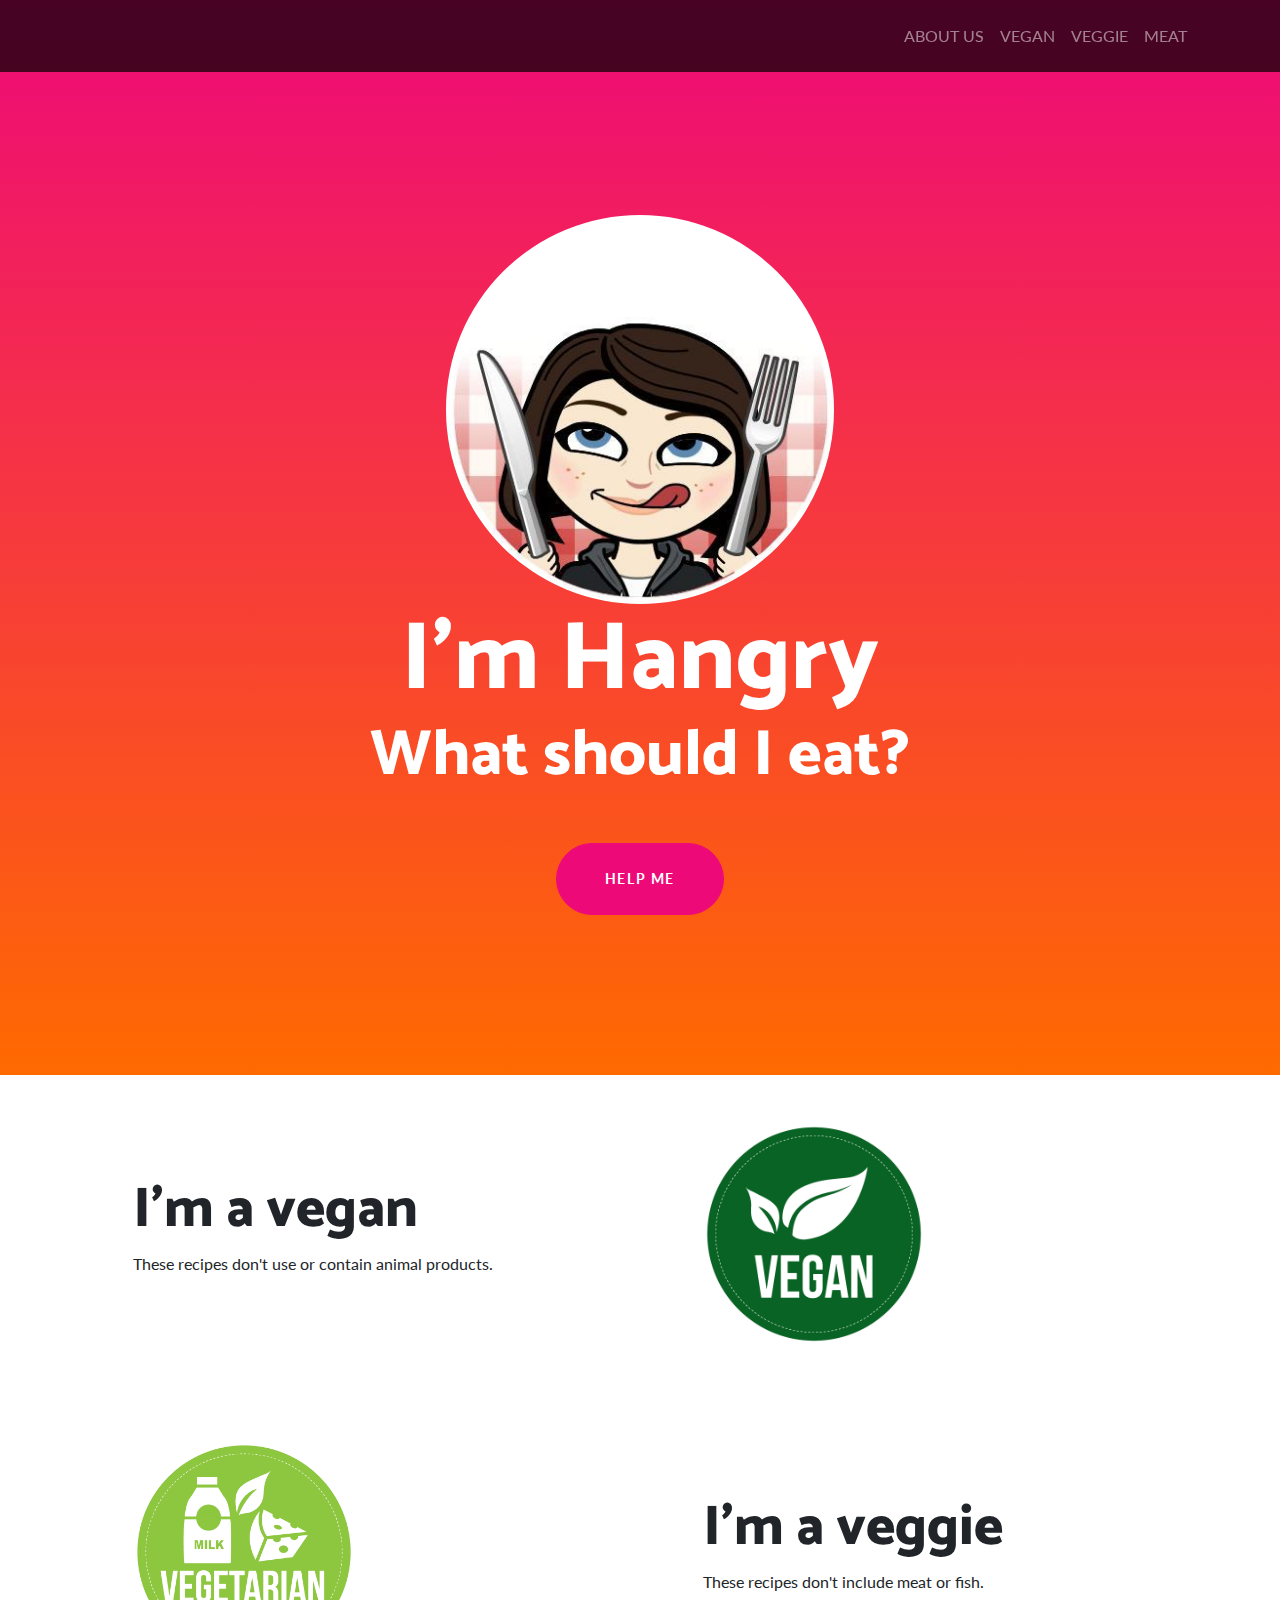
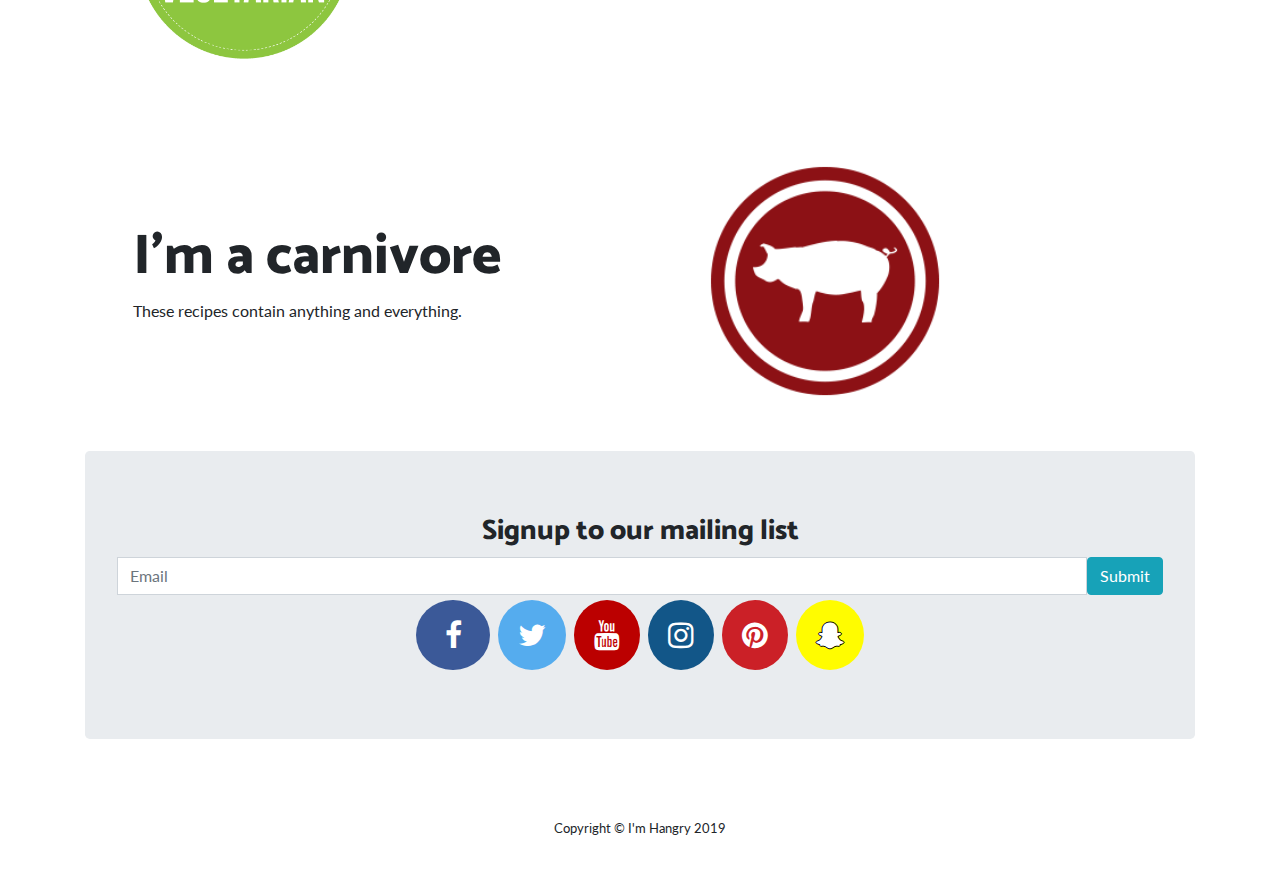
<file: index.html>
<!DOCTYPE html>
<html lang="en">

<head>

  <meta charset="utf-8">
  <meta name="viewport" content="width=device-width, initial-scale=1, shrink-to-fit=no">
  <meta name="Hangry" content="">
  <meta name="Shannon" content="">

  <title>I'm Hangry</title>

  <!-- Bootstrap core CSS -->
  <link href="vendor/bootstrap/css/bootstrap.min.css" rel="stylesheet">

  <!-- Custom fonts for this template -->
  <link href="https://fonts.googleapis.com/css?family=Catamaran:100,200,300,400,500,600,700,800,900" rel="stylesheet">
  <link href="https://fonts.googleapis.com/css?family=Lato:100,100i,300,300i,400,400i,700,700i,900,900i" rel="stylesheet">

  <!-- Custom styles for this template -->
  <link href="css/one-page-wonder.min.css" rel="stylesheet">

  <!-- Add icon library -->
  <link rel="stylesheet" href="https://cdnjs.cloudflare.com/ajax/libs/font-awesome/4.7.0/css/font-awesome.min.css">

  <style>
    .fa {
      padding: 20px;
      font-size: 30px;
      text-align: center;
      text-decoration: none;
      margin: 5px 2px;
      border-radius: 50%;
    }

    .fa:hover {
        opacity: 0.7;
    }

    .fa-twitter {
      background: #55ACEE;
      color: white;
    }

    .fa-facebook {
      background: #3B5998;
      color: white;
    }

    .fa-youtube {
      background: #bb0000;
      color: white;
    }

    .fa-instagram {
      background: #125688;
      color: white;
    }

    .fa-pinterest {
      background: #cb2027;
      color: white;
    }

    .fa-snapchat-ghost {
      background: #fffc00;
      color: white;
      text-shadow: -1px 0 black, 0 1px black, 1px 0 black, 0 -1px black;
    }

  </style>
</head>

<body>

  <!-- Navigation -->
  <nav class="navbar navbar-expand-lg navbar-dark navbar-custom fixed-top">
    <div class="container">
      <button class="navbar-toggler" type="button" data-toggle="collapse" data-target="#navbarResponsive" aria-controls="navbarResponsive" aria-expanded="false" aria-label="Toggle navigation">
        <span class="navbar-toggler-icon"></span>
          </button>
            <div class="collapse navbar-collapse" id="navbarResponsive">
              <ul class="navbar-nav ml-auto">
                <a class="nav-link" href="about.html">ABOUT US</a>
                <a class="nav-link" href="vegan.html">VEGAN</a>
                <a class="nav-link" href="veggie.html">VEGGIE</a>
                <a class="nav-link" href="meat.html">MEAT</a>
              </ul>
            </div>
    </div>
  </nav>

  <header class="masthead text-center text-white">
    <div class="masthead-content">
      <div class="container">
        <img class="img-fluid rounded-circle" src="img/hungry.jpeg" alt="" style="width:35%"">
          <h1 class="masthead-heading mb-0">I'm Hangry</h1>
          <h2 class="masthead-subheading mb-0">What should I eat?</h2>
          <a href="https://www.just-eat.co.uk/"" img class="btn btn-primary btn-xl rounded-pill mt-5">Help Me</a>
      </div>
    </div>
  </header>

  <section>
    <div class="container">
      <div class="row align-items-center">
        <div class="col-lg-6 order-lg-2">
          <div class="p-5">
            <a href="vegan.html">
              <img class="img-fluid rounded-circle" src="img/vegan.png" alt="" style="width:50%"">
             </a>
          </div>
        </div>

        <div class="col-lg-6 order-lg-1">
          <div class="p-5">
            <h2 class="display-4">I'm a vegan</h2>
              <p>These recipes don't use or contain animal products.</p>
          </div>
        </div>
      </div>
    </div>
  </section>

  <section>
    <div class="container">
      <div class="row align-items-center">
        <div class="col-lg-6">
          <div class="p-5">
            <a href="veggie.html">
              <img class="img-fluid rounded-circle" src="img/veggie.png" alt="" style="width:50%">
            </a>
          </div>
        </div>

        <div class="col-lg-6">
          <div class="p-5">
            <h2 class="display-4">I'm a veggie</h2>
                <p>These recipes don't include meat or fish.</p>
          </div>
        </div>
      </div>
    </div>
  </section>

  <section>
    <div class="container">
      <div class="row align-items-center">
        <div class="col-lg-6 order-lg-2">
          <div class="p-5">
            <a href="meat.html">
              <img class="img-fluid rounded-circle" src="img/meat.png" alt="" style="width:55%">
             </a>
          </div>
        </div>
        <div class="col-lg-6 order-lg-1">
          <div class="p-5">
            <h2 class="display-4">I'm a carnivore</h2>
              <p>These recipes contain anything and everything.</p>
          </div>
        </div>
      </div>
    </div>
  </section>

  <div class="container" align="center">
      <div class="jumbotron">
        <h3>Signup to our mailing list</h3>
          <form>
            <div class="input-group">
              <span class="input-group-addon"><i class="glyphicon glyphicon-user"></i></span>
                <input id="email" type="text" class="form-control" name="email" placeholder="Email">
                <input type="submit" class="btn btn-info" value="Submit">
            </div>
          </form>
            <!-- Add font awesome icons -->
            <a href="https://www.facebook.com" class="fa fa-facebook" style="width:7%"></a>
            <a href="https://www.twitter.com" class="fa fa-twitter"></a>
            <a href="https://www.youtube.com" class="fa fa-youtube"></a>
            <a href="https://www.instagram.com" class="fa fa-instagram"></a>
            <a href="https://www.pinterest.com" class="fa fa-pinterest"></a>
            <a href="https://www.snapchat.com" class="fa fa-snapchat-ghost"></a>
      </div>
  </div>



  <!-- Footer -->
  <footer class="py-5 bg-white">
    <div class="container">
      <p class="m-0 text-center text-black small">Copyright &copy; I'm Hangry 2019</p>
    </div>
    <!-- /.container -->
  </footer>

  <!-- Bootstrap core JavaScript -->
  <script src="vendor/jquery/jquery.min.js"></script>
  <script src="vendor/bootstrap/js/bootstrap.bundle.min.js"></script>

</body>

</html>
</file>
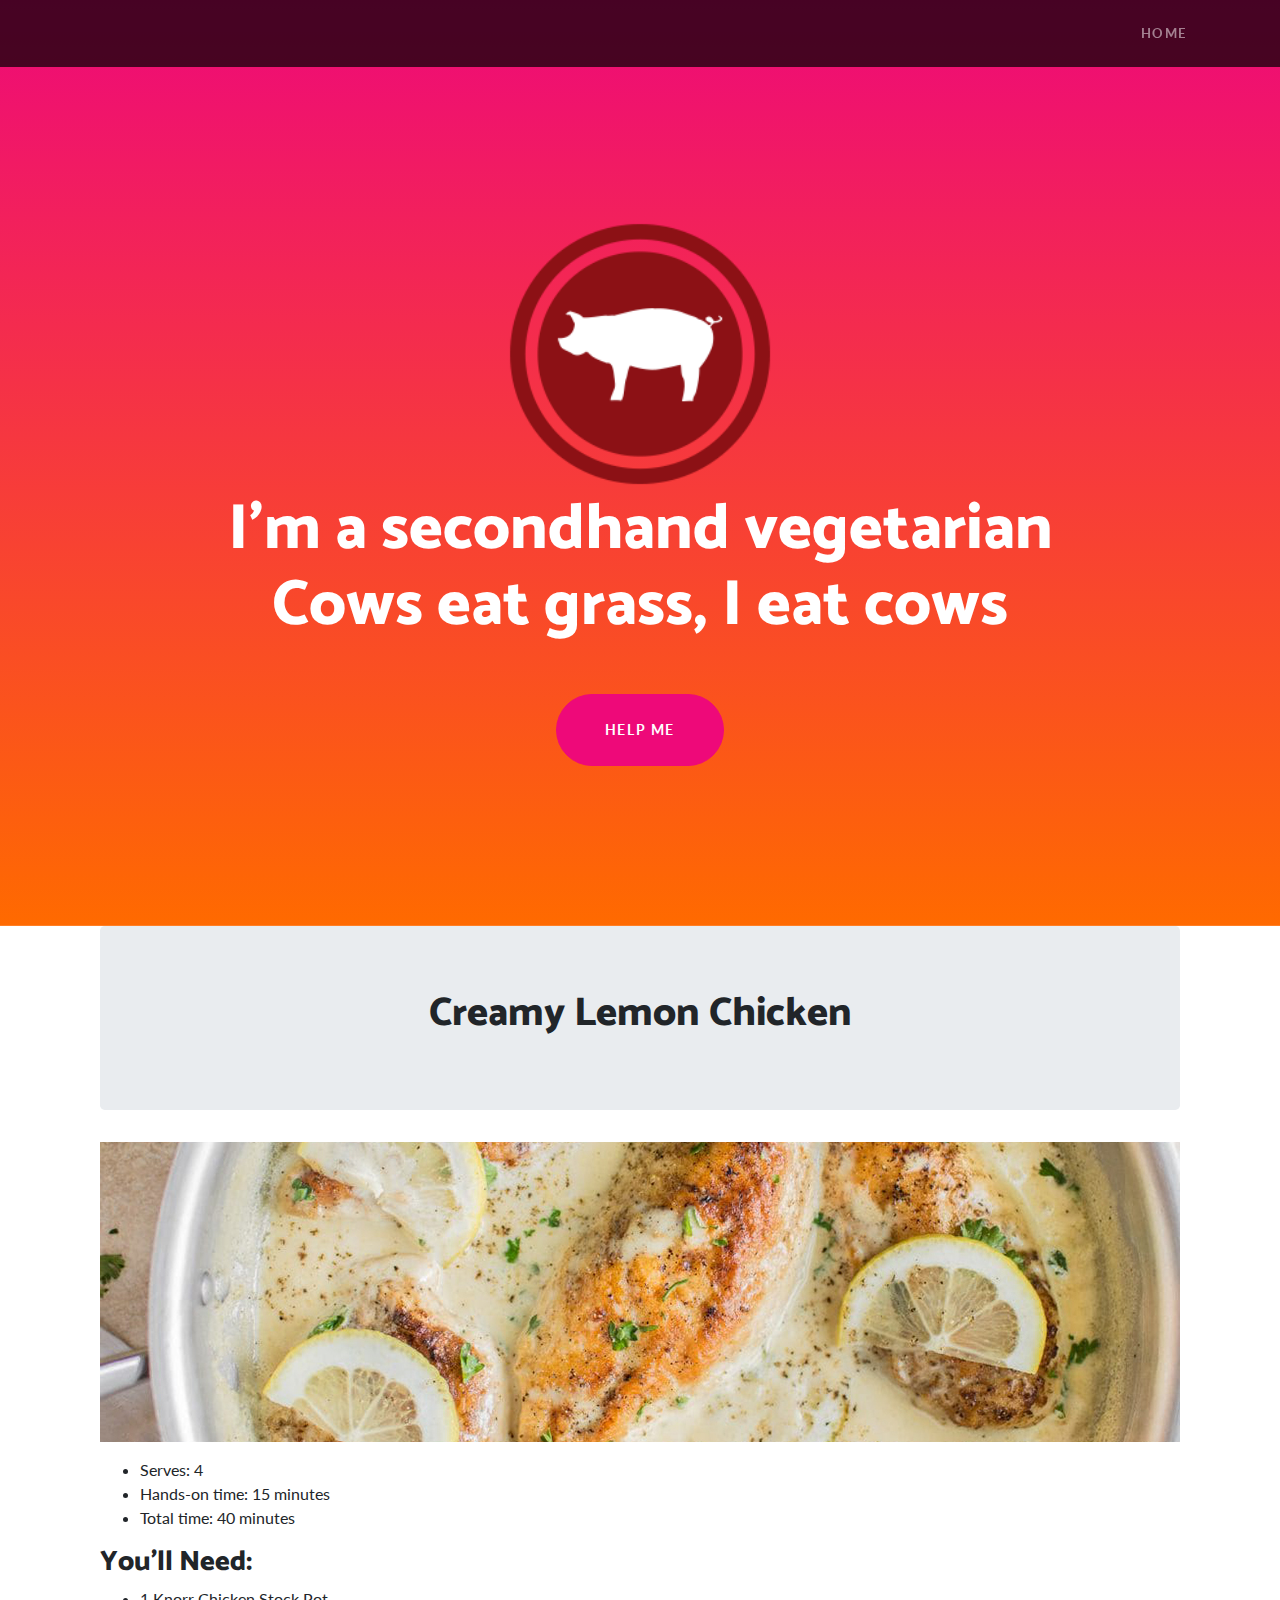
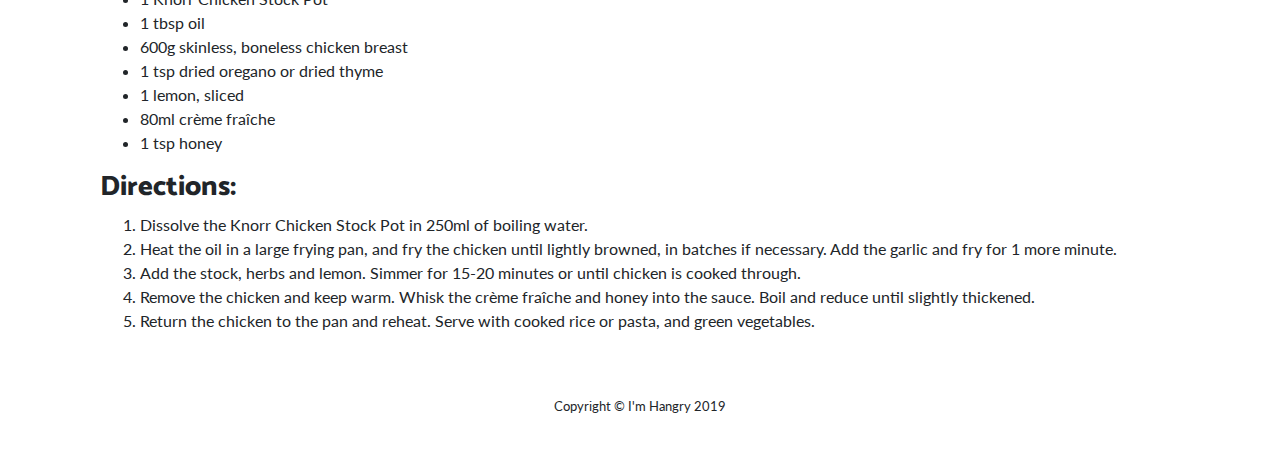
<file: meat.html>
<!DOCTYPE html>
<html lang="en">

<head>

  <meta charset="utf-8">
  <meta name="viewport" content="width=device-width, initial-scale=1, shrink-to-fit=no">
  <meta name="Hangry" content="">
  <meta name="Shannon" content="">

  <title>Meat's on the Menu</title>

  <!-- Bootstrap core CSS -->
  <link href="vendor/bootstrap/css/bootstrap.min.css" rel="stylesheet">

  <!-- Custom fonts for this template -->
  <link href="https://fonts.googleapis.com/css?family=Catamaran:100,200,300,400,500,600,700,800,900" rel="stylesheet">
  <link href="https://fonts.googleapis.com/css?family=Lato:100,100i,300,300i,400,400i,700,700i,900,900i" rel="stylesheet">

  <!-- Custom styles for this template -->
  <link href="css/one-page-wonder.min.css" rel="stylesheet">

</head>

<body>

  <!-- Navigation -->
  <nav class="navbar navbar-expand-lg navbar-dark navbar-custom fixed-top">
    <div class="container">
      <button class="navbar-toggler" type="button" data-toggle="collapse" data-target="#navbarResponsive" aria-controls="navbarResponsive" aria-expanded="false" aria-label="Toggle navigation">
        <span class="navbar-toggler-icon"></span>
      </button>
      <div class="collapse navbar-collapse" id="navbarResponsive">
        <ul class="navbar-nav ml-auto">
          <li class="nav-item">
            <a class="nav-link" href="index.html">Home</a>
          </li>
        </ul>
      </div>
    </div>
  </nav>

  <header class="masthead text-center text-white">
    <div class="masthead-content">
      <div class="container">
        <img class="img-fluid rounded-circle" src="img/meat.png" alt="" style="width:25%">
          <h2 class="masthead-subheading mb-0">I'm a secondhand vegetarian</h2>
          <h2 class="masthead-subheading mb-0">Cows eat grass, I eat cows</h2>
              <a href="https://www.ubereats.com/en-GB/" class="btn btn-primary btn-xl rounded-pill mt-5">Help Me</a>
      </div>
    </div>
  </header>


  <section>
    <div class="container">
      <div class="row align-items-center">
        <div class="p-10">
        </div>
      </div>

      <div class="container" align="center">
        <div class="jumbotron">
          <h1>Creamy Lemon Chicken</h1>
        </div>
        <img src="img/easy-creamy-lemon.jpg" width="1080" height="300">
</div>


          <div class="container">
            <p>
              <ul>
                <li>Serves: 4</li>
                <li>Hands-on time: 15 minutes</li>
                <li>Total time: 40 minutes</li>
              </ul>
            </p>

            <p>
            <h3>You'll Need:</h3>
              <ul>
                <li>1 Knorr Chicken Stock Pot </li>
                <li>1 tbsp oil</li>
                <li>600g skinless, boneless chicken breast</li>
                <li>1 tsp dried oregano or dried thyme</li>
                <li>1 lemon, sliced</li>
                <li>80ml crème fraîche</li>
                <li>1 tsp honey</li>
              </ul>
            </p>

            <p>
            <h3>Directions:</h3>
              <ol>
                <li>Dissolve the Knorr Chicken Stock Pot in 250ml of boiling water.</li>
                <li>Heat the oil in a large frying pan, and fry the chicken until lightly browned, in batches if necessary. Add the garlic and fry for 1 more minute.</li>
                <li>Add the stock, herbs and lemon. Simmer for 15-20 minutes or until chicken is cooked through.</li>
                <li>Remove the chicken and keep warm. Whisk the crème fraîche and honey into the sauce. Boil and reduce until slightly thickened.</li>
                <li>Return the chicken to the pan and reheat. Serve with cooked rice or pasta, and green vegetables. </li>
              </ol>
            </p>
          </div>
        </div>
      </div>
    </div>
  </section>

  <!-- Footer -->
  <footer class="py-5 bg-white">
    <div class="container">
      <p class="m-0 text-center text-black small">Copyright &copy; I'm Hangry 2019</p>
    </div>
    <!-- /.container -->
  </footer>

  <!-- Bootstrap core JavaScript -->
  <script src="vendor/jquery/jquery.min.js"></script>
  <script src="vendor/bootstrap/js/bootstrap.bundle.min.js"></script>

  </body>

</html>
</file>
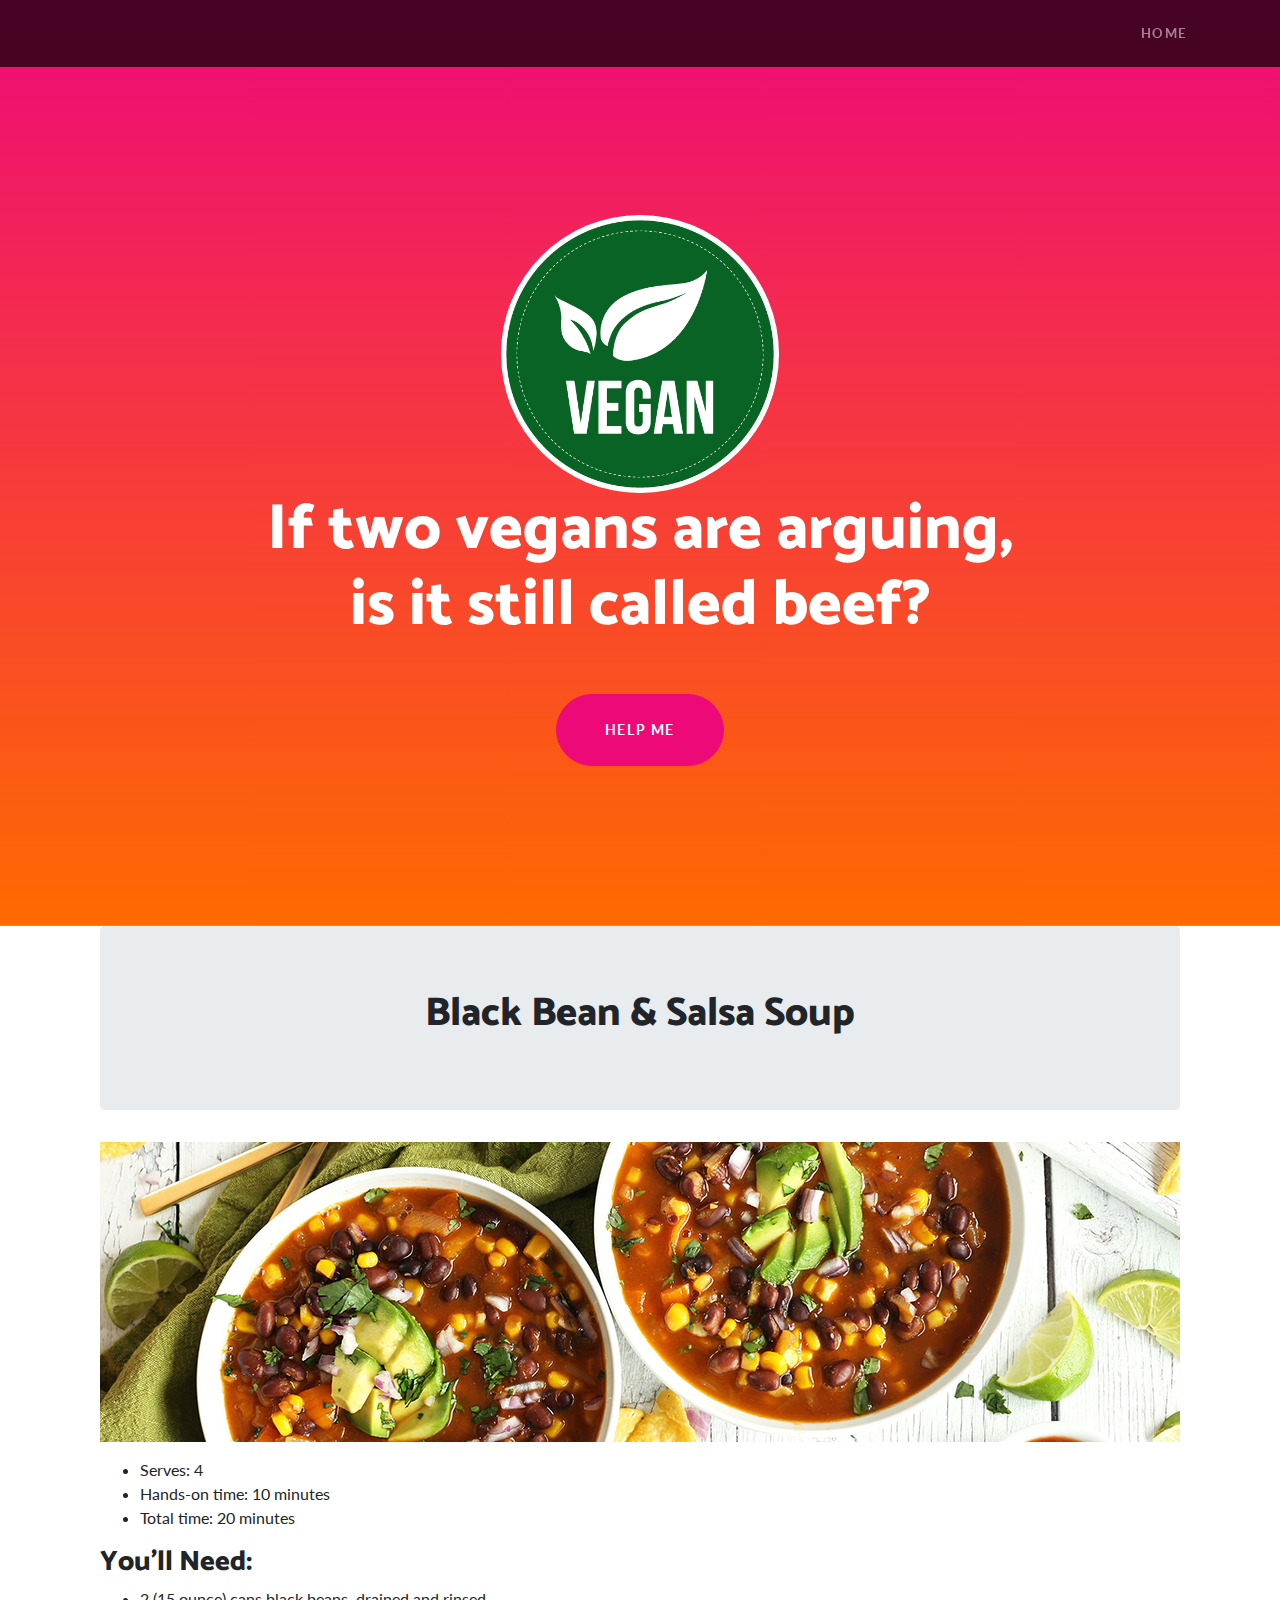
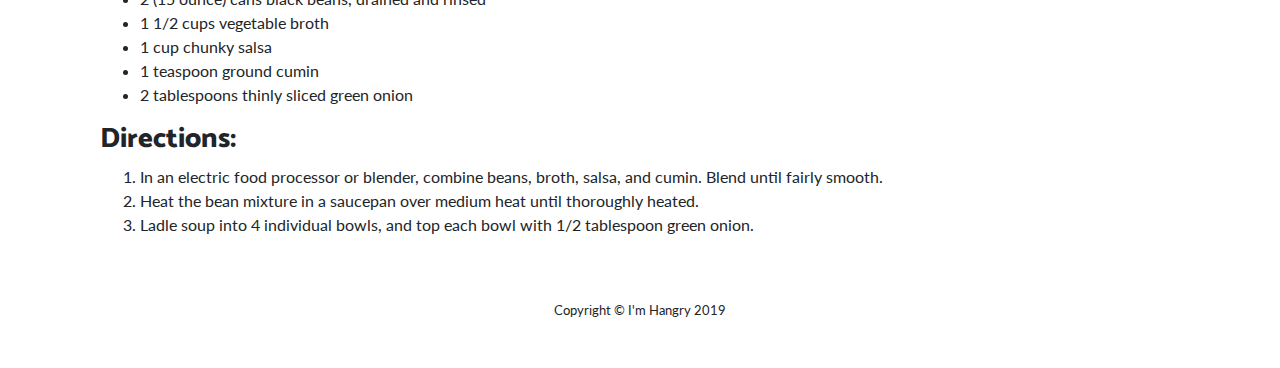
<file: vegan.html>
<!DOCTYPE html>
<html lang="en">

<head>

  <meta charset="utf-8">
  <meta name="viewport" content="width=device-width, initial-scale=1, shrink-to-fit=no">
  <meta name="Hangry" content="">
  <meta name="Shannon" content="">

  <title>I'm Hangry</title>

  <!-- Bootstrap core CSS -->
  <link href="vendor/bootstrap/css/bootstrap.min.css" rel="stylesheet">

  <!-- Custom fonts for this template -->
  <link href="https://fonts.googleapis.com/css?family=Catamaran:100,200,300,400,500,600,700,800,900" rel="stylesheet">
  <link href="https://fonts.googleapis.com/css?family=Lato:100,100i,300,300i,400,400i,700,700i,900,900i" rel="stylesheet">

  <!-- Custom styles for this template -->
  <link href="css/one-page-wonder.min.css" rel="stylesheet">

</head>

<body>

  <!-- Navigation -->
  <nav class="navbar navbar-expand-lg navbar-dark navbar-custom fixed-top">
    <div class="container">
      <button class="navbar-toggler" type="button" data-toggle="collapse" data-target="#navbarResponsive" aria-controls="navbarResponsive" aria-expanded="false" aria-label="Toggle navigation">
        <span class="navbar-toggler-icon"></span>
      </button>
      <div class="collapse navbar-collapse" id="navbarResponsive">
        <ul class="navbar-nav ml-auto">
          <li class="nav-item">
            <a class="nav-link" href="index.html">Home</a>
          </li>
        </ul>
      </div>
    </div>
  </nav>

  <header class="masthead text-center text-white">
    <div class="masthead-content">
      <div class="container">
        <img class="img-fluid rounded-circle" src="img/vegan.png" alt="" style="width:25%"">
          <h2 class="masthead-subheading mb-0">If two vegans are arguing,</h2>
          <h2 class="masthead-subheading mb-0">is it still called beef?</h2>
            <a href="https://www.deliveroo.co.uk/"" img class="btn btn-primary btn-xl rounded-pill mt-5">Help Me</a>
      </div>
    </div>
  </header>

  <section>

    <div class="container">
      <div class="row align-items-center">
        <div class="p-10">
        </div>
      </div>

      <div class="container">
        <div class="jumbotron" align="center">
          <h1>Black Bean & Salsa Soup</h1>
        </div>
        <img src="img/soup.jpg" width="1080" height="300">

          <p>
            <ul>
              <li>Serves: 4</li>
              <li>Hands-on time: 10 minutes</li>
              <li>Total time: 20 minutes</li>
            </ul>
          </p>

      <p>
        <h3>You'll Need:</h3>
        <ul>
          <li>2 (15 ounce) cans black beans, drained and rinsed</li>
          <li>1 1/2 cups vegetable broth</li>
          <li>1 cup chunky salsa</li>
          <li>1 teaspoon ground cumin</li>
          <li>2 tablespoons thinly sliced green onion</li>
        </ul>
      </p>

      <p>
        <h3>Directions:</h3>
        <ol>
          <li>In an electric food processor or blender, combine beans, broth, salsa, and cumin. Blend until fairly smooth.</li>
          <li>Heat the bean mixture in a saucepan over medium heat until thoroughly heated.</li>
          <li>Ladle soup into 4 individual bowls, and top each bowl with 1/2 tablespoon green onion.</li>
        </ol>
      </p>
    </div>
  </div>
  </div>
  </div>
  </section>

  <!-- Footer -->
  <footer class="py-5 bg-white">
    <div class="container">
      <p class="m-0 text-center text-black small">Copyright &copy; I'm Hangry 2019</p>
    </div>
    <!-- /.container -->
  </footer>

  <!-- Bootstrap core JavaScript -->
  <script src="vendor/jquery/jquery.min.js"></script>
  <script src="vendor/bootstrap/js/bootstrap.bundle.min.js"></script>

  </body>

</html>
</file>
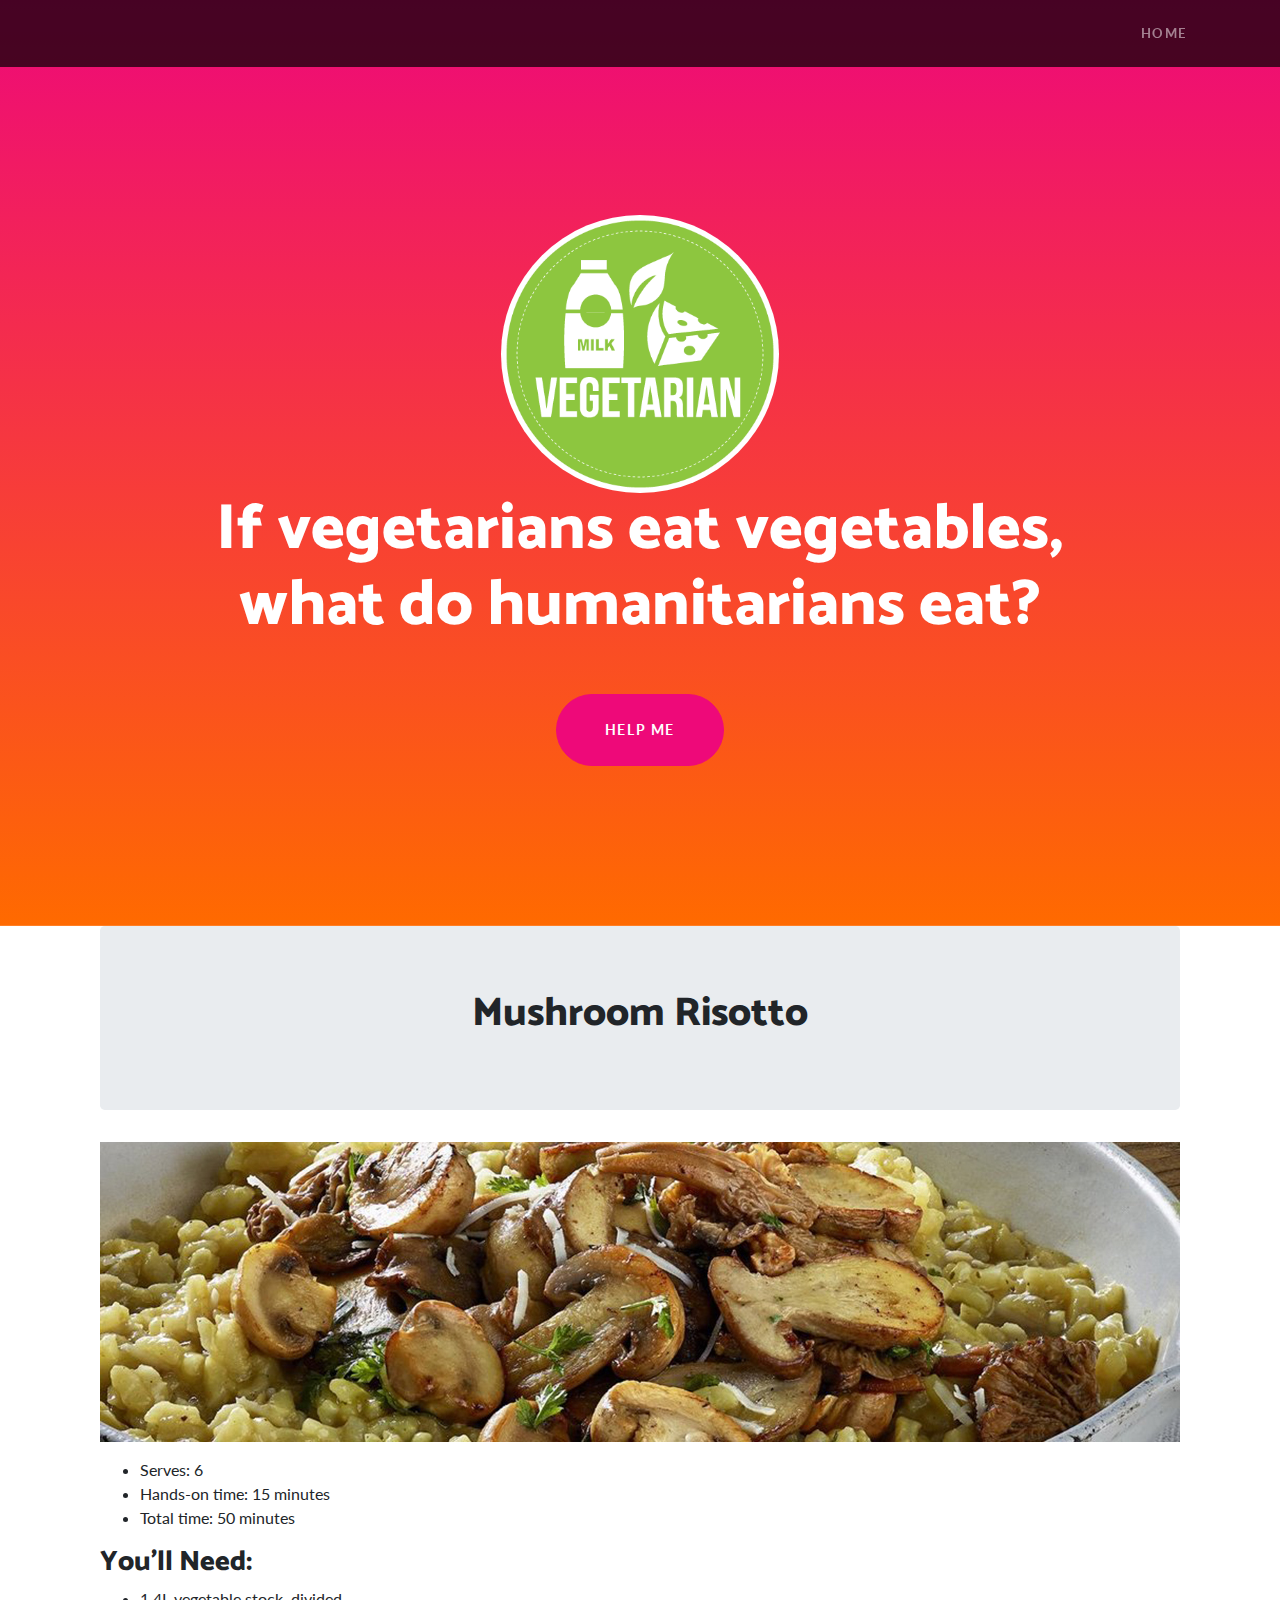
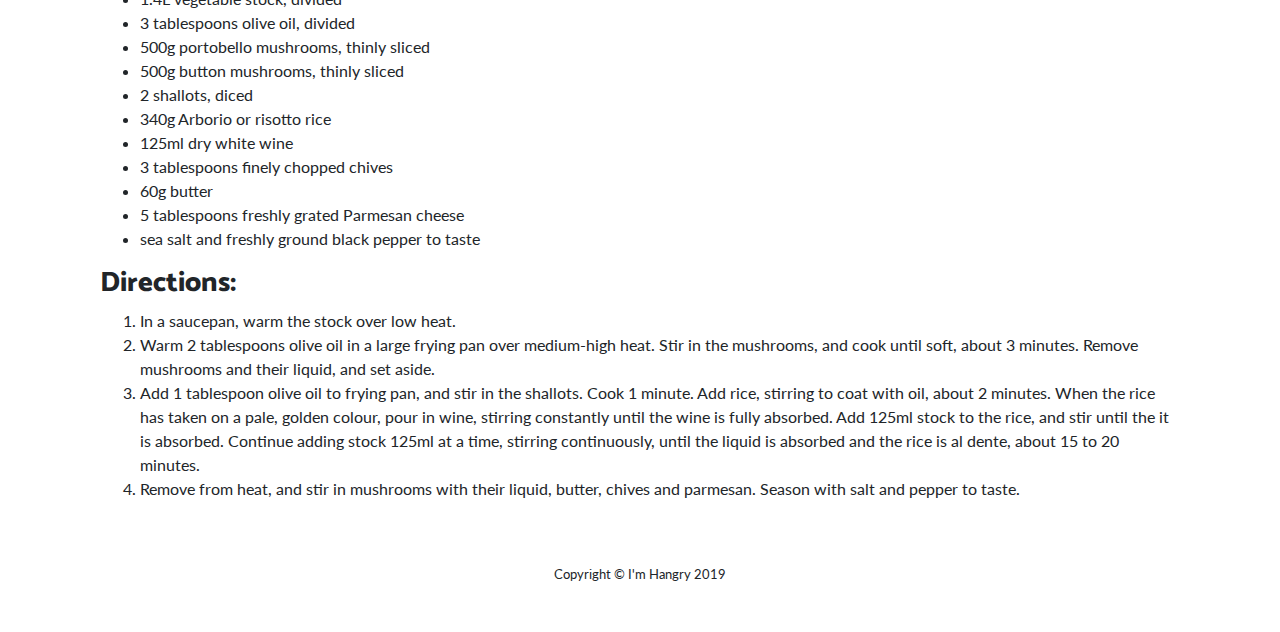
<file: veggie.html>
<!DOCTYPE html>
<html lang="en">

<head>

  <meta charset="utf-8">
  <meta name="viewport" content="width=device-width, initial-scale=1, shrink-to-fit=no">
  <meta name="Hangry" content="">
  <meta name="Shannon" content="">

  <title>I'm Hangry</title>

  <!-- Bootstrap core CSS -->
  <link href="vendor/bootstrap/css/bootstrap.min.css" rel="stylesheet">

  <!-- Custom fonts for this template -->
  <link href="https://fonts.googleapis.com/css?family=Catamaran:100,200,300,400,500,600,700,800,900" rel="stylesheet">
  <link href="https://fonts.googleapis.com/css?family=Lato:100,100i,300,300i,400,400i,700,700i,900,900i" rel="stylesheet">

  <!-- Custom styles for this template -->
  <link href="css/one-page-wonder.min.css" rel="stylesheet">

</head>

<body>

  <!-- Navigation -->
  <nav class="navbar navbar-expand-lg navbar-dark navbar-custom fixed-top">
    <div class="container">
      <button class="navbar-toggler" type="button" data-toggle="collapse" data-target="#navbarResponsive" aria-controls="navbarResponsive" aria-expanded="false" aria-label="Toggle navigation">
        <span class="navbar-toggler-icon"></span>
      </button>
      <div class="collapse navbar-collapse" id="navbarResponsive">
        <ul class="navbar-nav ml-auto">
          <li class="nav-item">
            <a class="nav-link" href="index.html">Home</a>
          </li>
        </ul>
      </div>
    </div>
  </nav>

  <header class="masthead text-center text-white">
    <div class="masthead-content">
      <div class="container">
        <img class="img-fluid rounded-circle" src="img/veggie.png" alt="" style="width:25%">
          <h2 class="masthead-subheading mb-0">If vegetarians eat vegetables,</h2>
          <h2 class="masthead-subheading mb-0">what do humanitarians eat?</h2>
            <a href="https://www.ubereats.com/en-GB/" class="btn btn-primary btn-xl rounded-pill mt-5">Help Me</a>
      </div>
    </div>
  </header>

  <section>

    <div class="container">
      <div class="row align-items-center">
        <div class="p-10">
        </div>
      </div>

      <div class="container">
        <div class="jumbotron" align="center">
          <h1>Mushroom Risotto</h1>
        </div>
        <img src="img/risotto.jpg" width="1080" height="300">



          <p>
            <ul>
              <li>Serves: 6</li>
              <li>Hands-on time: 15 minutes</li>
              <li>Total time: 50 minutes</li>
            </ul>
          </p>

          <p>
            <h3>You'll Need:</h3>
              <ul>
                <li>1.4L vegetable stock, divided</li>
                <li>3 tablespoons olive oil, divided</li>
                <li>500g portobello mushrooms, thinly sliced</li>
                <li>500g button mushrooms, thinly sliced</li>
                <li>2 shallots, diced</li>
                <li>340g Arborio or risotto rice</li>
                <li>125ml dry white wine</li>
                <li>3 tablespoons finely chopped chives</li>
                <li>60g butter</li>
                <li>5 tablespoons freshly grated Parmesan cheese</li>
                <li>sea salt and freshly ground black pepper to taste</li>
            </ul>
          </p>

          <p>
            <h3>Directions:</h3>
            <ol>
              <li>In a saucepan, warm the stock over low heat.</li>
              <li>Warm 2 tablespoons olive oil in a large frying pan over medium-high heat. Stir in the mushrooms, and cook until soft, about 3 minutes. Remove mushrooms and their liquid, and set aside.</li>
              <li>Add 1 tablespoon olive oil to frying pan, and stir in the shallots. Cook 1 minute. Add rice, stirring to coat with oil, about 2 minutes. When the rice has taken on a pale, golden colour, pour in wine, stirring constantly until the wine is fully absorbed. Add 125ml stock to the rice, and stir until the it is absorbed. Continue adding stock 125ml at a time, stirring continuously, until the liquid is absorbed and the rice is al dente, about 15 to 20 minutes.</li>
              <li>Remove from heat, and stir in mushrooms with their liquid, butter, chives and parmesan. Season with salt and pepper to taste.</li>
            </ol>
          </p>
        </div>
      </div>
    </div>
    </div>
  </section>

  <!-- Footer -->
  <footer class="py-5 bg-white">
    <div class="container">
      <p class="m-0 text-center text-black small">Copyright &copy; I'm Hangry 2019</p>
    </div>
    <!-- /.container -->
  </footer>

  <!-- Bootstrap core JavaScript -->
  <script src="vendor/jquery/jquery.min.js"></script>
  <script src="vendor/bootstrap/js/bootstrap.bundle.min.js"></script>

  </body>

</html>
</file>
<file: css/one-page-wonder.min.css>
/*!
 * Start Bootstrap - One Page Wonder v5.0.4 (https://startbootstrap.com/template-overviews/one-page-wonder)
 * Copyright 2013-2019 Start Bootstrap
 * Licensed under MIT (https://github.com/BlackrockDigital/startbootstrap-one-page-wonder/blob/master/LICENSE)
 */body{font-family:Lato}h1,h2,h3,h4,h5,h6{font-family:Catamaran;font-weight:800!important}.btn-xl{text-transform:uppercase;padding:1.5rem 3rem;font-size:.9rem;font-weight:700;letter-spacing:.1rem}.bg-black{background-color:#000!important}.rounded-pill{border-radius:5rem}.navbar-custom{padding-top:1rem;padding-bottom:1rem;background-color:rgba(0,0,0,.7)}.navbar-custom .navbar-brand{text-transform:uppercase;font-size:1rem;letter-spacing:.1rem;font-weight:700}.navbar-custom .navbar-nav .nav-item .nav-link{text-transform:uppercase;font-size:.8rem;font-weight:700;letter-spacing:.1rem}header.masthead{position:relative;overflow:hidden;padding-top:calc(7rem + 72px);padding-bottom:7rem;background:-webkit-gradient(linear,left bottom,left top,from(#ff6a00),to(#ee0979));background:linear-gradient(0deg,#ff6a00 0,#ee0979 100%);background-repeat:no-repeat;background-position:center center;background-attachment:scroll;background-size:cover}header.masthead .masthead-content{z-index:1;position:relative}header.masthead .masthead-content .masthead-heading{font-size:4rem}header.masthead .masthead-content .masthead-subheading{font-size:2rem}header.masthead .bg-circle{z-index:0;position:absolute;border-radius:100%;background:-webkit-gradient(linear,left bottom,left top,from(#ee0979),to(#ff6a00));background:linear-gradient(0deg,#ee0979 0,#ff6a00 100%)}header.masthead .bg-circle-1{height:90rem;width:90rem;bottom:-55rem;left:-55rem}header.masthead .bg-circle-2{height:50rem;width:50rem;top:-25rem;right:-25rem}header.masthead .bg-circle-3{height:20rem;width:20rem;bottom:-10rem;right:5%}header.masthead .bg-circle-4{height:30rem;width:30rem;top:-5rem;right:35%}@media (min-width:992px){header.masthead{padding-top:calc(10rem + 55px);padding-bottom:10rem}header.masthead .masthead-content .masthead-heading{font-size:6rem}header.masthead .masthead-content .masthead-subheading{font-size:4rem}}.bg-primary{background-color:#ee0979!important}.btn-primary{background-color:#ee0979;border-color:#ee0979}.btn-primary:active,.btn-primary:focus,.btn-primary:hover{background-color:#bd0760!important;border-color:#bd0760!important}.btn-primary:focus{-webkit-box-shadow:0 0 0 .2rem rgba(238,9,121,.5);box-shadow:0 0 0 .2rem rgba(238,9,121,.5)}.btn-secondary{background-color:#ff6a00;border-color:#ff6a00}.btn-secondary:active,.btn-secondary:focus,.btn-secondary:hover{background-color:#c50!important;border-color:#c50!important}.btn-secondary:focus{-webkit-box-shadow:0 0 0 .2rem rgba(255,106,0,.5);box-shadow:0 0 0 .2rem rgba(255,106,0,.5)}
</file>
